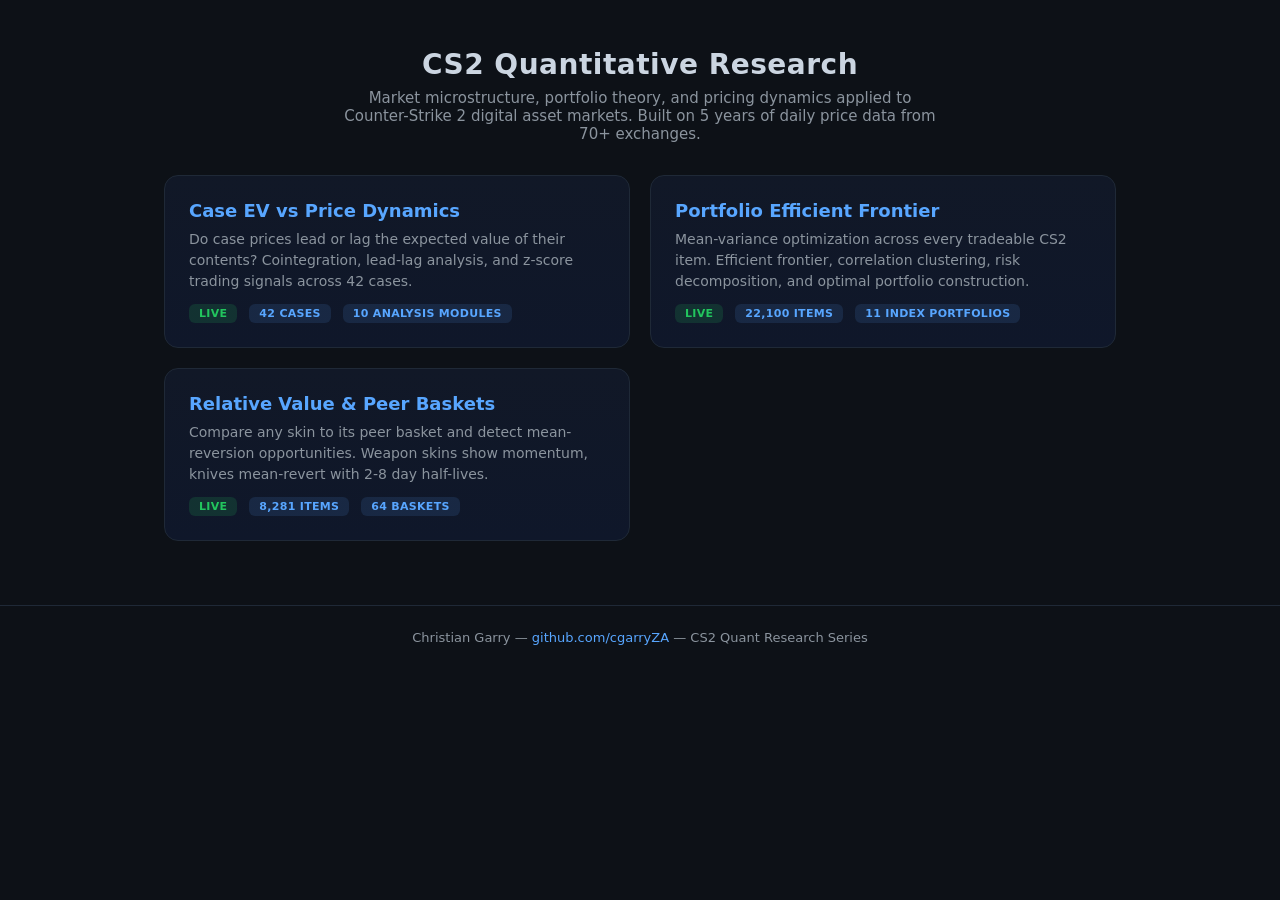
<file: index.html>
<!doctype html>
<html lang="en">
<head>
<meta charset="utf-8" />
<meta name="viewport" content="width=device-width, initial-scale=1" />
<title>CS2 Quantitative Research</title>
<link rel="stylesheet" href="./style.css" />
<style>
  .hero {
    text-align: center;
    padding: 48px 24px 32px;
  }
  .hero h1 {
    font-size: 28px;
    font-weight: 700;
    letter-spacing: 0.5px;
    margin: 0;
  }
  .hero p {
    color: var(--muted);
    margin: 8px 0 0;
    font-size: 15px;
    max-width: 600px;
    margin-left: auto;
    margin-right: auto;
  }
  .studies-grid {
    display: grid;
    grid-template-columns: repeat(auto-fill, minmax(380px, 1fr));
    gap: 20px;
    max-width: 1000px;
    margin: 0 auto;
    padding: 0 24px 64px;
  }
  .study-card {
    background: linear-gradient(180deg, var(--panel), var(--card));
    border: 1px solid var(--grid);
    border-radius: 14px;
    padding: 24px;
    text-decoration: none;
    color: var(--ink);
    transition: border-color 200ms, transform 200ms;
    display: block;
  }
  .study-card:hover {
    border-color: var(--accent);
    transform: translateY(-2px);
  }
  .study-card h2 {
    font-size: 18px;
    font-weight: 600;
    margin: 0 0 8px;
    color: var(--accent);
  }
  .study-card p {
    margin: 0 0 12px;
    font-size: 14px;
    line-height: 1.5;
    color: var(--muted);
  }
  .study-meta {
    display: flex;
    gap: 12px;
    flex-wrap: wrap;
  }
  .tag {
    display: inline-block;
    padding: 3px 10px;
    border-radius: 6px;
    font-size: 11px;
    font-weight: 600;
    letter-spacing: 0.3px;
    text-transform: uppercase;
  }
  .tag-live { background: rgba(34, 197, 94, 0.15); color: rgb(34, 197, 94); }
  .tag-wip  { background: rgba(245, 158, 11, 0.15); color: rgb(245, 158, 11); }
  .tag-data { background: rgba(88, 166, 255, 0.12); color: var(--accent); }
  .footer {
    text-align: center;
    padding: 24px;
    color: var(--muted);
    font-size: 13px;
    border-top: 1px solid var(--grid);
  }
  .footer a { color: var(--accent); text-decoration: none; }
</style>
</head>
<body>
  <div class="hero">
    <h1>CS2 Quantitative Research</h1>
    <p>Market microstructure, portfolio theory, and pricing dynamics applied to Counter-Strike 2 digital asset markets. Built on 5 years of daily price data from 70+ exchanges.</p>
  </div>

  <div class="studies-grid">

    <a class="study-card" href="https://cgarryza.github.io/case-ev/">
      <h2>Case EV vs Price Dynamics</h2>
      <p>Do case prices lead or lag the expected value of their contents? Cointegration, lead-lag analysis, and z-score trading signals across 42 cases.</p>
      <div class="study-meta">
        <span class="tag tag-live">Live</span>
        <span class="tag tag-data">42 Cases</span>
        <span class="tag tag-data">10 Analysis Modules</span>
      </div>
    </a>

    <a class="study-card" href="https://cgarryza.github.io/portfolio-frontier/">
      <h2>Portfolio Efficient Frontier</h2>
      <p>Mean-variance optimization across every tradeable CS2 item. Efficient frontier, correlation clustering, risk decomposition, and optimal portfolio construction.</p>
      <div class="study-meta">
        <span class="tag tag-live">Live</span>
        <span class="tag tag-data">22,100 Items</span>
        <span class="tag tag-data">11 Index Portfolios</span>
      </div>
    </a>

    <a class="study-card" href="https://cgarryza.github.io/relative-value/">
      <h2>Relative Value & Peer Baskets</h2>
      <p>Compare any skin to its peer basket and detect mean-reversion opportunities. Weapon skins show momentum, knives mean-revert with 2-8 day half-lives.</p>
      <div class="study-meta">
        <span class="tag tag-live">Live</span>
        <span class="tag tag-data">8,281 Items</span>
        <span class="tag tag-data">64 Baskets</span>
      </div>
    </a>

  </div>

  <div class="footer">
    Christian Garry — <a href="https://github.com/cgarryZA">github.com/cgarryZA</a> — CS2 Quant Research Series
  </div>
</body>
</html>
</file>
<file: style.css>
:root {
  --bg: #0d1117;
  --panel: #111827;
  --ink: #cbd5e1;
  --muted: #8b949e;
  --accent: #58a6ff;
  --grid: #1f2937;
  --card: #0f172a;
}
* {
  box-sizing: border-box;
}
body {
  margin: 0;
  background: var(--bg);
  color: var(--ink);
  font-family: ui-sans-serif, system-ui, -apple-system, Segoe UI, Roboto,
    Helvetica, Arial;
}
header {
  padding: 16px 24px;
  border-bottom: 1px solid var(--grid);
  position: sticky;
  top: 0;
  background: rgba(13, 17, 23, 0.9);
  backdrop-filter: blur(8px);
}
.title {
  font-size: 18px;
  font-weight: 600;
  letter-spacing: 0.3px;
}
.subtitle {
  color: var(--muted);
  margin-top: 4px;
  font-size: 13px;
}
.container {
  max-width: 1400px;
  margin: 0 auto;
  padding: 16px 24px 64px;
}
.card {
  background: linear-gradient(180deg, var(--panel), var(--card));
  border: 1px solid var(--grid);
  border-radius: 12px;
  padding: 12px 16px;
  margin-bottom: 16px;
}
h2,
h3 {
  margin: 0 0 8px 0;
  font-weight: 600;
}
.grid {
  display: grid;
  grid-template-columns: repeat(auto-fill, minmax(540px, 1fr));
  gap: 16px;
}
.legend {
  display: flex;
  flex-wrap: wrap;
  gap: 8px;
  margin: 8px 0 0 0;
}
.legend-item {
  display: inline-flex;
  align-items: center;
  gap: 6px;
  padding: 4px 8px;
  border-radius: 8px;
  background: rgba(255, 255, 255, 0.03);
  border: 1px solid var(--grid);
  cursor: pointer;
  user-select: none;
  font-size: 12px;
  color: var(--ink);
}
.legend-dot {
  width: 10px;
  height: 10px;
  border-radius: 50%;
}
.legend-item.inactive {
  opacity: 0.45;
}
canvas {
  display: block;
  image-rendering: auto;
}
.case-banner {
  margin-bottom: 20px;
}
</file>
